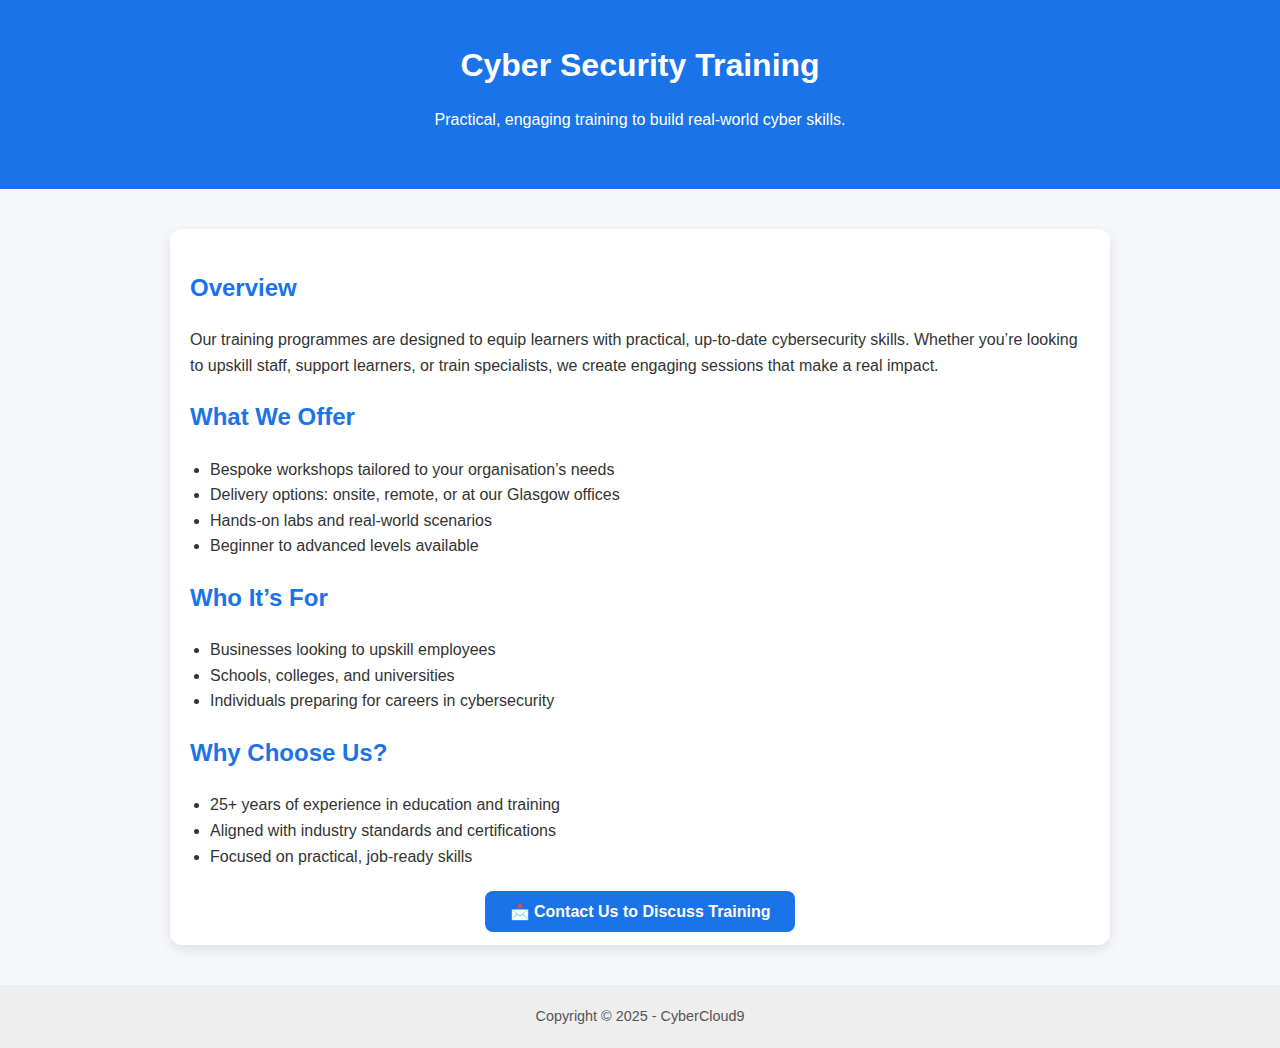
<file: training.html>
<!DOCTYPE html>
<html lang="en">
<head>
  <meta charset="UTF-8">
  <meta name="viewport" content="width=device-width, initial-scale=1.0">
  <title>CyberCloud9 | Training</title>
  <style>
    body {
      font-family: Arial, sans-serif;
      margin: 0;
      padding: 0;
      line-height: 1.6;
      background: #f5f7fa;
      color: #333;
    }
    header {
      background: #1a73e8;
      color: #fff;
      padding: 40px 20px;
      text-align: center;
    }
    header h1 {
      margin: 0;
    }
    main {
      max-width: 900px;
      margin: 40px auto;
      padding: 20px;
      background: #fff;
      border-radius: 12px;
      box-shadow: 0 4px 12px rgba(0,0,0,0.1);
    }
    h2 {
      color: #1a73e8;
      margin-top: 20px;
    }
    ul {
      margin: 15px 0;
      padding-left: 20px;
    }
    .cta {
      text-align: center;
      margin-top: 30px;
    }
    .cta a {
      text-decoration: none;
      background: #1a73e8;
      color: #fff;
      padding: 12px 25px;
      border-radius: 8px;
      font-weight: bold;
      transition: background 0.3s;
    }
    .cta a:hover {
      background: #1666c1;
    }
    footer {
      text-align: center;
      padding: 20px;
      background: #eee;
      margin-top: 40px;
      font-size: 0.9em;
      color: #555;
    }
  </style>
</head>
<body>
  <header>
    <h1>Cyber Security Training</h1>
    <p>Practical, engaging training to build real-world cyber skills.</p>
  </header>
  <main>
    <h2>Overview</h2>
    <p>
      Our training programmes are designed to equip learners with practical, up-to-date cybersecurity skills. 
      Whether you’re looking to upskill staff, support learners, or train specialists, we create engaging sessions 
      that make a real impact.
    </p>

    <h2>What We Offer</h2>
    <ul>
      <li>Bespoke workshops tailored to your organisation’s needs</li>
      <li>Delivery options: onsite, remote, or at our Glasgow offices</li>
      <li>Hands-on labs and real-world scenarios</li>
      <li>Beginner to advanced levels available</li>
    </ul>

    <h2>Who It’s For</h2>
    <ul>
      <li>Businesses looking to upskill employees</li>
      <li>Schools, colleges, and universities</li>
      <li>Individuals preparing for careers in cybersecurity</li>
    </ul>

    <h2>Why Choose Us?</h2>
    <ul>
      <li>25+ years of experience in education and training</li>
      <li>Aligned with industry standards and certifications</li>
      <li>Focused on practical, job-ready skills</li>
    </ul>

    <div class="cta">
      <a href="contact.html">📩 Contact Us to Discuss Training</a>
    </div>
  </main>
  <footer>
    Copyright © 2025 - CyberCloud9
  </footer>
</body>
</html>
</file>
